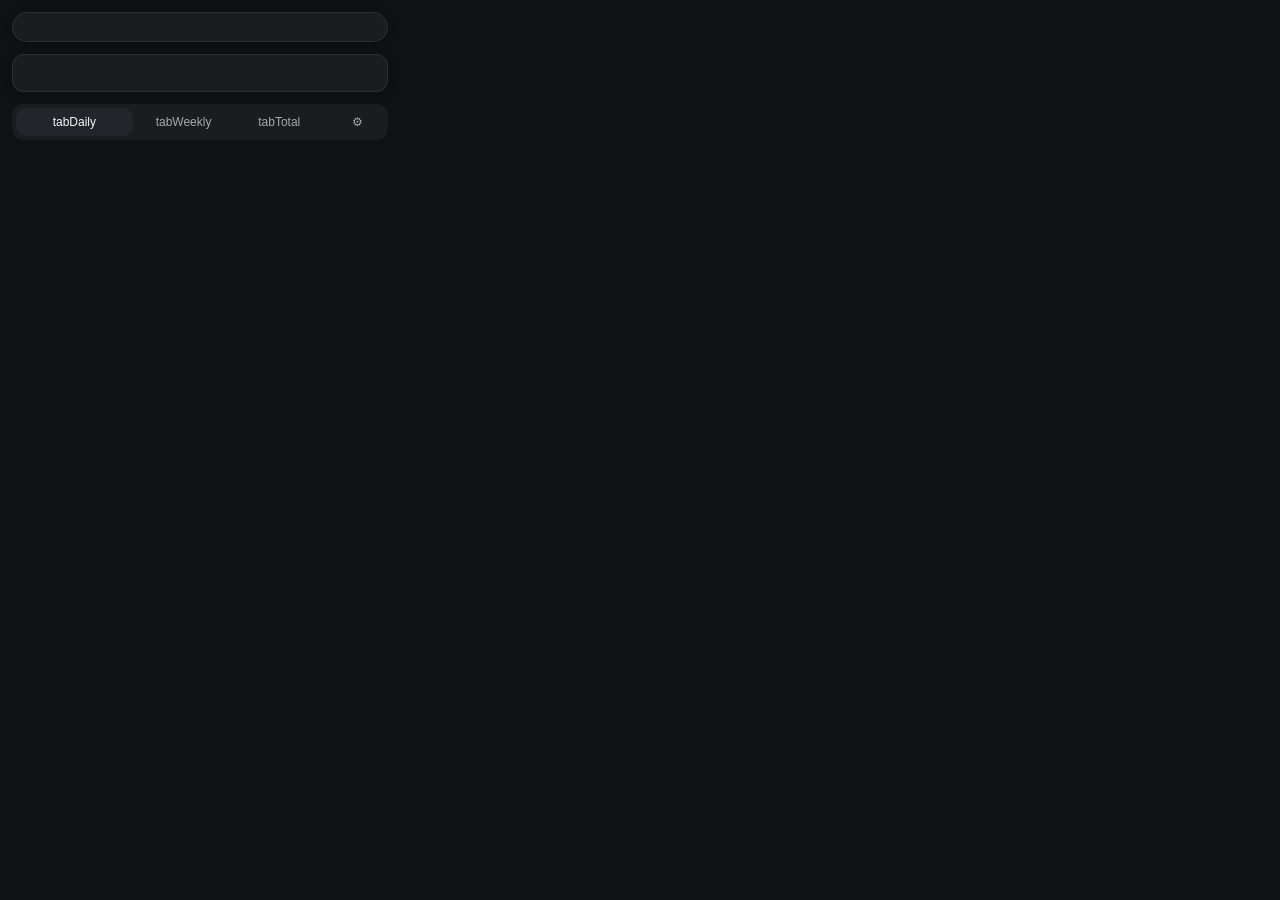
<file: Link_Visit_Counter_v13/popup.html>
<!DOCTYPE html>
<html lang="en">
<head>
  <meta charset="UTF-8">
  <meta name="viewport" content="width=device-width, initial-scale=1.0">
  <title>Link Counter</title>
  <link rel="stylesheet" href="styles.css">
</head>
<body>
  <div class="container">
    <section id="commandCenter" class="command-center"></section>

    <section id="momentumTicker" class="momentum-ticker" aria-live="polite"></section>

    <nav class="tabs" aria-label="Views">
      <button id="dailyTab" class="active" data-i18n="tabDaily">Daily</button>
      <button id="weeklyTab" data-i18n="tabWeekly">Weekly</button>
      <button id="totalTab" data-i18n="tabTotal">Total</button>
      <button id="settingsTab" title="Settings" aria-label="Settings" data-i18n-title="tabSettings">⚙</button>
    </nav>

    <main id="content"></main>
  </div>
  <script src="i18n.js"></script>
  <script src="popup.js"></script>
</body>
</html>
</file>
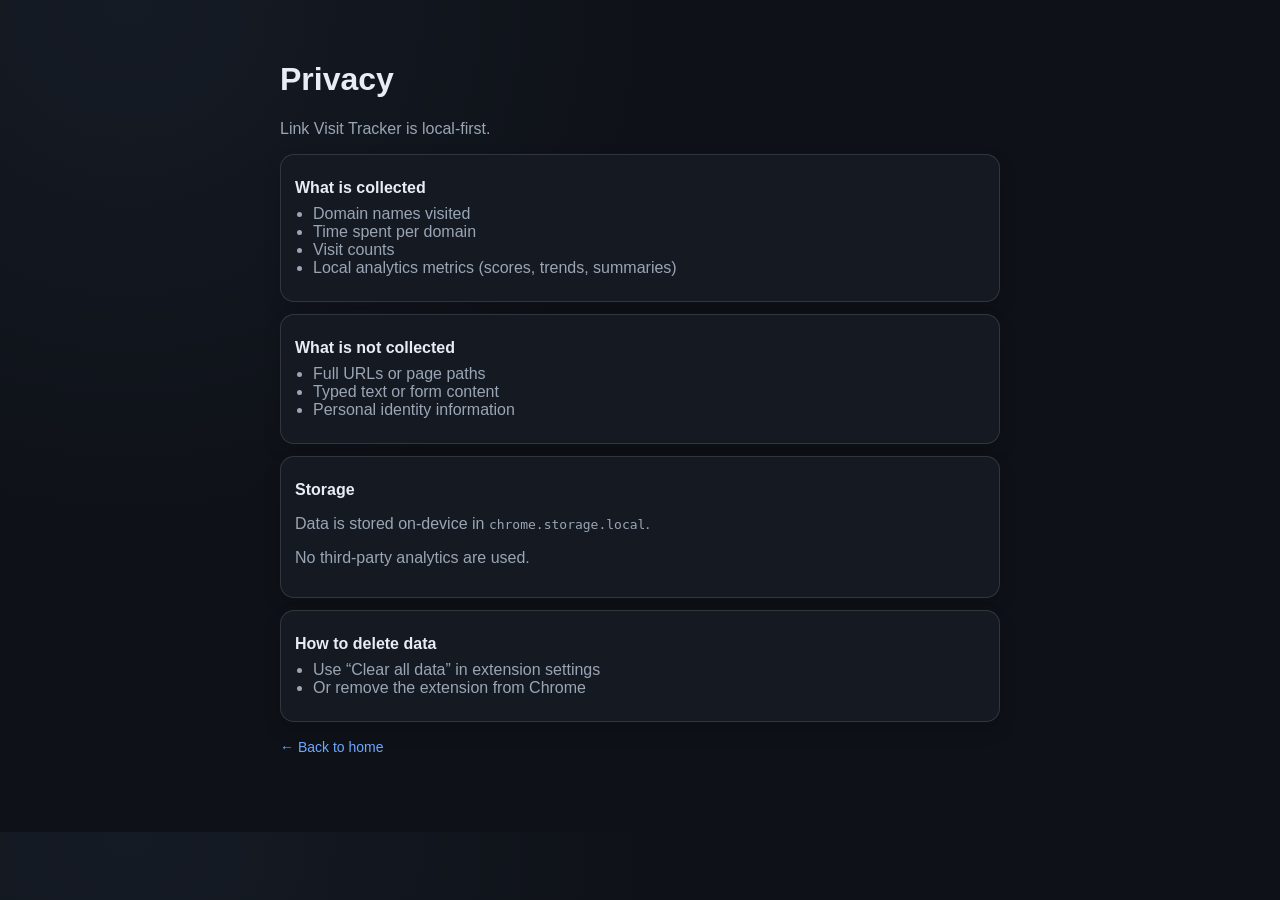
<file: website/privacy.html>
<!DOCTYPE html>
<html lang="en">
<head>
  <meta charset="UTF-8" />
  <meta name="viewport" content="width=device-width, initial-scale=1.0" />
  <title>Privacy — Link Visit Tracker</title>
  <link rel="stylesheet" href="styles.css" />
</head>
<body>
  <main style="max-width:760px; padding-top:40px;">
    <h1>Privacy</h1>
    <p class="muted">Link Visit Tracker is local-first.</p>

    <section class="card" style="margin-top:16px;">
      <h3>What is collected</h3>
      <ul class="trust-list">
        <li>Domain names visited</li>
        <li>Time spent per domain</li>
        <li>Visit counts</li>
        <li>Local analytics metrics (scores, trends, summaries)</li>
      </ul>
    </section>

    <section class="card" style="margin-top:12px;">
      <h3>What is not collected</h3>
      <ul class="trust-list">
        <li>Full URLs or page paths</li>
        <li>Typed text or form content</li>
        <li>Personal identity information</li>
      </ul>
    </section>

    <section class="card" style="margin-top:12px;">
      <h3>Storage</h3>
      <p class="muted">Data is stored on-device in <code>chrome.storage.local</code>.</p>
      <p class="muted">No third-party analytics are used.</p>
    </section>

    <section class="card" style="margin-top:12px;">
      <h3>How to delete data</h3>
      <ul class="trust-list">
        <li>Use “Clear all data” in extension settings</li>
        <li>Or remove the extension from Chrome</li>
      </ul>
    </section>

    <p style="margin-top:16px;"><a class="text-link" href="index.html">← Back to home</a></p>
  </main>
</body>
</html>
</file>
<file: Link_Visit_Counter_v13/styles.css>
:root {
  --bg-primary: #101113;
  --bg-secondary: #1b1c1f;
  --bg-tertiary: #23252b;
  --text-primary: #f5f5f7;
  --text-secondary: #a6a8ad;
  --accent-color: #4f9cff;
  --productive-color: #67b86f;
  --distracting-color: #d9787a;
  --neutral-color: #80858f;
  --border-color: rgba(255, 255, 255, 0.14);
  --soft-border: rgba(255, 255, 255, 0.08);
  --surface-shadow: 0 2px 10px rgba(0, 0, 0, 0.28);
  --insight-gradient: linear-gradient(180deg, rgba(82, 122, 255, 0.12), rgba(82, 122, 255, 0.05));
}

body {
  font-family: -apple-system, BlinkMacSystemFont, "SF Pro Text", system-ui, sans-serif;
  background: var(--bg-primary);
  color: var(--text-primary);
  margin: 0;
  padding: 12px;
  line-height: 1.45;
}

body.dark-mode { color-scheme: dark; }
body.light-mode { color-scheme: light; }

.container {
  width: 376px;
}

.command-center {
  background: var(--bg-secondary);
  border-radius: 16px;
  padding: 14px 16px;
  margin-bottom: 12px;
  box-shadow: var(--surface-shadow);
  border: 1px solid var(--soft-border);
}

.command-center.active-focus {
  box-shadow: 0 0 0 1px var(--productive-color), var(--surface-shadow);
}

.metric-top {
  display: flex;
  justify-content: space-between;
  align-items: baseline;
}

.metric-main {
  font-size: 26px;
  font-weight: 700;
  letter-spacing: 0.01em;
}

.metric-sub {
  font-size: 12px;
  color: var(--text-secondary);
}

.metric-row {
  margin-top: 4px;
  font-size: 13px;
  color: var(--text-secondary);
}

.thin-divider {
  height: 1px;
  background: var(--soft-border);
  margin: 10px 0;
}

.progress-track {
  height: 4px;
  background: var(--bg-tertiary);
  border-radius: 4px;
  margin-top: 8px;
  overflow: hidden;
}

.progress-fill {
  height: 100%;
  background: linear-gradient(90deg, var(--accent-color), var(--productive-color));
  transition: width 150ms ease;
}

.tabs {
  display: grid;
  grid-template-columns: 1.3fr 1fr 1fr 0.6fr;
  gap: 6px;
  background: var(--bg-secondary);
  padding: 4px;
  border-radius: 12px;
  margin-bottom: 12px;
}

.tabs button {
  border: none;
  color: var(--text-secondary);
  background: transparent;
  border-radius: 10px;
  padding: 7px 8px;
  font-size: 12px;
  cursor: pointer;
  transition: all 150ms ease;
}

.tabs button.active {
  background: var(--bg-tertiary);
  color: var(--text-primary);
}

#content {
  max-height: 520px;
  overflow-y: auto;
  padding-right: 2px;
}

.card {
  background: var(--bg-secondary);
  border-radius: 14px;
  padding: 14px 16px;
  box-shadow: var(--surface-shadow);
  margin-bottom: 12px;
  border: 1px solid var(--soft-border);
  animation: fadeIn 160ms ease;
}

@keyframes fadeIn {
  from { opacity: 0; transform: translateY(2px); }
  to { opacity: 1; transform: translateY(0); }
}

.card-title {
  font-size: 14px;
  font-weight: 600;
  margin-bottom: 8px;
}

.category-header {
  display: flex;
  justify-content: space-between;
  font-weight: 600;
  margin-bottom: 8px;
  color: var(--text-primary);
}

.site-entry {
  border-radius: 12px;
  background: var(--bg-tertiary);
  padding: 8px 10px;
  margin-bottom: 8px;
}

.site-entry.danger {
  box-shadow: inset 2px 0 0 var(--distracting-color);
}

.site-top {
  display: flex;
  justify-content: space-between;
  align-items: center;
  gap: 8px;
}

.site-left {
  display: flex;
  align-items: center;
  min-width: 0;
  gap: 8px;
}

.site-left img {
  width: 16px;
  height: 16px;
}

.dot {
  width: 8px;
  height: 8px;
  border-radius: 50%;
}

.dot.productive { background: var(--productive-color); }
.dot.distracting { background: var(--distracting-color); }
.dot.neutral { background: var(--neutral-color); }

.site-name {
  font-size: 13px;
  white-space: nowrap;
  overflow: hidden;
  text-overflow: ellipsis;
  max-width: 170px;
}

.site-stats {
  font-size: 12px;
  color: var(--text-secondary);
}

.site-secondary {
  font-size: 11px;
  color: var(--text-secondary);
  margin-top: 4px;
}

.goal-track {
  margin-top: 6px;
  height: 3px;
  border-radius: 4px;
  background: var(--bg-secondary);
  overflow: hidden;
}

.goal-fill {
  height: 100%;
  background: var(--accent-color);
  transition: width 150ms ease;
}

.setting-row {
  display: flex;
  gap: 8px;
  margin-bottom: 10px;
  align-items: center;
}

input, select, button {
  font-size: 12px;
  border-radius: 10px;
  border: 1px solid var(--soft-border);
  background: var(--bg-tertiary);
  color: var(--text-primary);
  padding: 8px;
}

button.action {
  background: var(--accent-color);
  border: none;
}

button.ghost, .ghost {
  background: transparent;
  border: 1px solid var(--border-color);
}

.toggle {
  appearance: none;
  width: 34px;
  height: 20px;
  border-radius: 12px;
  background: var(--neutral-color);
  position: relative;
  outline: none;
  cursor: pointer;
  border: none;
}

.toggle::after {
  content: "";
  width: 14px;
  height: 14px;
  border-radius: 50%;
  background: var(--text-primary);
  position: absolute;
  top: 3px;
  left: 3px;
  transition: transform 150ms ease;
}

.toggle:checked {
  background: var(--accent-color);
}

.toggle:checked::after {
  transform: translateX(14px);
}

.chart-row {
  display: grid;
  grid-template-columns: 92px 1fr 88px;
  gap: 8px;
  align-items: center;
  margin-top: 8px;
  font-size: 11px;
}

.bar {
  height: 8px;
  border-radius: 6px;
  background: var(--bg-tertiary);
  overflow: hidden;
}

.fill {
  height: 100%;
  background: linear-gradient(90deg, var(--accent-color), var(--productive-color));
  transition: width 150ms ease;
}

.pie {
  width: 114px;
  height: 114px;
  border-radius: 50%;
  margin: 10px auto;
  border: 2px solid var(--border-color);
}

.heatmap {
  display: grid;
  grid-template-columns: repeat(6, 1fr);
  gap: 6px;
  margin: 8px 0;
}

.heat-cell {
  height: 14px;
  border-radius: 5px;
  opacity: 0.9;
  transition: opacity 150ms ease;
}

.heat-cell:hover {
  opacity: 1;
}

.insight-card {
  background: var(--insight-gradient);
}

.empty-state {
  text-align: center;
  color: var(--text-secondary);
  font-size: 13px;
  padding: 14px 0;
}

.small {
  font-size: 11px;
  color: var(--text-secondary);
}

.custom-editor {
  margin-top: 8px;
  border-top: 1px solid var(--soft-border);
  padding-top: 8px;
}


body.rtl { direction: rtl; text-align: right; }
body.rtl .site-left { flex-direction: row-reverse; }
body.rtl .site-top { flex-direction: row-reverse; }
body.rtl .setting-row { flex-direction: row-reverse; }
body.rtl .metric-top { flex-direction: row-reverse; }

.momentum-ticker {
  height: 36px;
  border-radius: 12px;
  background: var(--bg-secondary);
  border: 1px solid var(--soft-border);
  box-shadow: var(--surface-shadow);
  margin-bottom: 12px;
  padding: 0 10px;
  display: flex;
  align-items: center;
  overflow: hidden;
}

.momentum-ticker.empty {
  color: var(--text-secondary);
  font-size: 12px;
  white-space: nowrap;
}

.ticker-track {
  display: flex;
  align-items: center;
  gap: 16px;
  min-width: max-content;
  will-change: transform;
}

.ticker-track.animated {
  animation: ticker-scroll-ltr 55s linear infinite;
}

body.rtl .ticker-track.animated {
  animation-name: ticker-scroll-rtl;
}

.momentum-ticker:hover .ticker-track.animated {
  animation-play-state: paused;
}

.ticker-loop {
  display: flex;
  align-items: center;
  gap: 16px;
  min-width: max-content;
}

.ticker-item {
  display: inline-flex;
  align-items: center;
  gap: 6px;
  white-space: nowrap;
  font-size: 12px;
}

.ticker-favicon {
  width: 14px;
  height: 14px;
  border-radius: 4px;
  flex: 0 0 auto;
  display: inline-flex;
  align-items: center;
  justify-content: center;
  font-size: 9px;
  font-weight: 700;
  background: var(--bg-tertiary);
  color: var(--text-secondary);
}

.ticker-name {
  color: var(--text-primary);
  max-width: 120px;
  overflow: hidden;
  text-overflow: ellipsis;
}

.ticker-change.up {
  color: var(--productive-color);
}

.ticker-change.down {
  color: var(--distracting-color);
}

@keyframes ticker-scroll-ltr {
  from { transform: translateX(0); }
  to { transform: translateX(-50%); }
}

@keyframes ticker-scroll-rtl {
  from { transform: translateX(-50%); }
  to { transform: translateX(0); }
}

.focus-preset-form {
  margin-top: 8px;
  border-top: 1px solid var(--soft-border);
  padding-top: 8px;
}

.focus-adjust {
  min-width: 36px;
  padding: 6px 8px;
}
</file>
<file: website/styles.css>
:root {
  --bg: #0e1117;
  --surface: #151a22;
  --text: #e8edf4;
  --muted: #9aa5b5;
  --accent: #6ea8ff;
  --border: rgba(255, 255, 255, 0.12);
}

* { box-sizing: border-box; }
html { scroll-behavior: smooth; }
body {
  margin: 0;
  font-family: -apple-system, BlinkMacSystemFont, "Segoe UI", Roboto, Helvetica, Arial, sans-serif;
  background: radial-gradient(circle at 10% 0%, #151b25 0%, var(--bg) 38%);
  color: var(--text);
}

a { color: inherit; text-decoration: none; }

.nav {
  position: sticky;
  top: 0;
  z-index: 20;
  transition: background 180ms ease, backdrop-filter 180ms ease, border-color 180ms ease;
  border-bottom: 1px solid transparent;
}

.nav.scrolled {
  background: rgba(14, 17, 23, 0.78);
  backdrop-filter: blur(8px);
  border-color: var(--border);
}

.nav-inner {
  max-width: 1100px;
  margin: 0 auto;
  display: flex;
  align-items: center;
  gap: 16px;
  justify-content: space-between;
  padding: 14px 20px;
}

.brand {
  display: inline-flex;
  align-items: center;
  gap: 10px;
  font-weight: 600;
}

.brand img {
  width: 22px;
  height: 22px;
}

.nav-links {
  display: inline-flex;
  gap: 16px;
  color: var(--muted);
  font-size: 14px;
}

.btn {
  border: 1px solid var(--border);
  border-radius: 999px;
  padding: 9px 14px;
  font-size: 14px;
  transition: transform 140ms ease, background 140ms ease;
  display: inline-flex;
  align-items: center;
  justify-content: center;
}

.btn:hover { transform: translateY(-1px); }

.btn-primary {
  background: var(--accent);
  color: #0b1220;
  border: none;
  font-weight: 600;
}

main {
  max-width: 1100px;
  margin: 0 auto;
  padding: 28px 20px 60px;
}

.section { margin-top: 52px; }
.section-title-wrap { margin-bottom: 16px; }

.hero {
  display: grid;
  grid-template-columns: 1.05fr 1fr;
  gap: 34px;
  align-items: center;
}

.hero h1 {
  font-size: clamp(30px, 4.6vw, 56px);
  line-height: 1.06;
  margin: 0 0 14px;
}

.hero-actions {
  display: flex;
  gap: 10px;
  margin-top: 18px;
}

.chips {
  margin-top: 18px;
  display: flex;
  flex-wrap: wrap;
  gap: 8px;
}

.chip {
  font-size: 12px;
  color: var(--muted);
  border: 1px solid var(--border);
  border-radius: 999px;
  padding: 5px 10px;
}

.preview-frame {
  background: linear-gradient(180deg, #1a2231, #121825);
  border: 1px solid var(--border);
  border-radius: 18px;
  padding: 14px;
  box-shadow: 0 16px 45px rgba(0, 0, 0, 0.35);
}

.preview-frame img {
  width: 100%;
  display: block;
  border-radius: 12px;
  border: 1px solid var(--border);
}

.feature-grid,
.shot-grid,
.steps {
  display: grid;
  grid-template-columns: repeat(3, minmax(0, 1fr));
  gap: 14px;
}

.shot-grid {
  grid-template-columns: repeat(2, minmax(0, 1fr));
}

.card {
  background: var(--surface);
  border: 1px solid var(--border);
  border-radius: 14px;
  padding: 14px;
  box-shadow: 0 8px 18px rgba(0, 0, 0, 0.15);
}

.card h3 {
  margin: 10px 0 8px;
  font-size: 16px;
}

.card img:not(.icon) {
  width: 100%;
  border-radius: 10px;
  border: 1px solid var(--border);
}

.icon {
  width: 22px;
  height: 22px;
}

.muted { color: var(--muted); }

.trust-list {
  margin: 0 0 10px;
  padding-left: 18px;
  color: var(--muted);
}

.text-link {
  color: var(--accent);
  font-size: 14px;
}

.faq-list {
  display: grid;
  gap: 10px;
}

details summary {
  cursor: pointer;
  font-weight: 600;
}

details p { margin: 10px 0 0; }

.footer {
  max-width: 1100px;
  margin: 36px auto 22px;
  padding: 0 20px;
  display: flex;
  justify-content: space-between;
  align-items: center;
  gap: 12px;
  border-top: 1px solid var(--border);
  padding-top: 16px;
}

.footer-links {
  display: flex;
  flex-wrap: wrap;
  gap: 14px;
  color: var(--muted);
}

@media (max-width: 900px) {
  .nav-links { display: none; }
  .hero { grid-template-columns: 1fr; }
  .feature-grid,
  .steps { grid-template-columns: 1fr; }
  .shot-grid { grid-template-columns: 1fr; }
  .footer { flex-direction: column; align-items: flex-start; }
}
</file>
